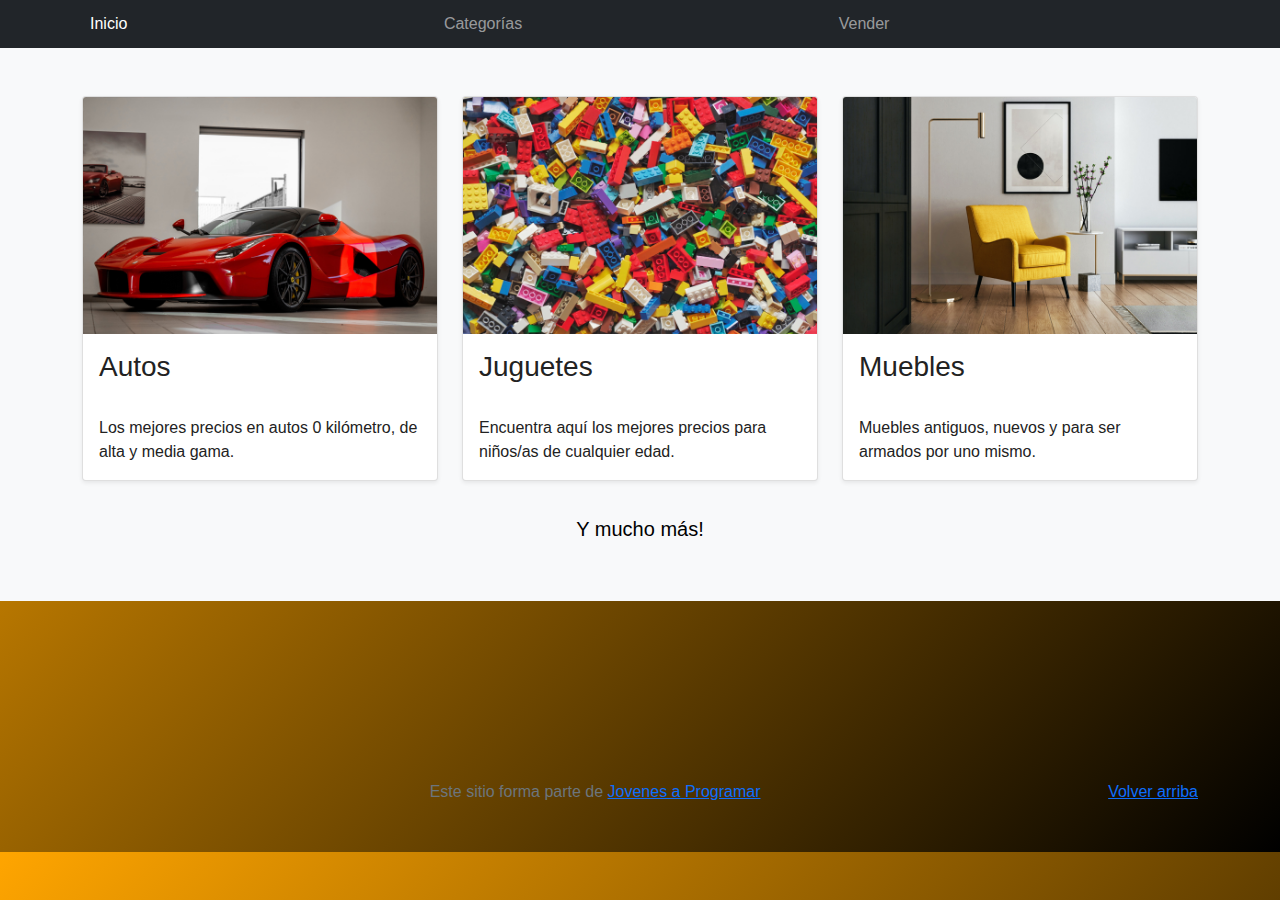
<file: index.html>
<!DOCTYPE html>
<html lang="es">

<head>
  <meta http-equiv="Content-Type" content="text/html; charset=UTF-8">
  <meta name="viewport" content="width=device-width, initial-scale=1, shrink-to-fit=no">
  <title>eMercado - Todo lo que busques está aquí</title>

  <link href="https://fonts.googleapis.com/css?family=Raleway:300,300i,400,400i,700,700i,900,900i" rel="stylesheet">
  <link href="css/bootstrap.min.css" rel="stylesheet">
  <link href="css/styles.css" rel="stylesheet">
</head>

<body>
  <nav class="navbar navbar-expand-lg navbar-dark bg-dark p-1">
    <div class="container">
      <button class="navbar-toggler" type="button" data-bs-toggle="collapse" data-bs-target="#navbarNav"
        aria-controls="navbarNav" aria-expanded="false" aria-label="Toggle navigation">
        <span class="navbar-toggler-icon"></span>
      </button>
      <div class="collapse navbar-collapse" id="navbarNav">
        <ul class="navbar-nav w-100 justify-content-between">
          <li class="nav-item">
            <a class="nav-link active" href="index.html">Inicio</a>
          </li>
          <li class="nav-item">
            <a class="nav-link" href="categories.html">Categorías</a>
          </li>
          <li class="nav-item">
            <a class="nav-link" href="sell.html">Vender</a>
          </li>
          <li class="nav-item">
          </li>
        </ul>
      </div>
    </div>
  </nav>
  <main>
    <div class="jumbotron text-center"></div>
    <div class="album py-5 bg-light">
      <div class="container">
        <div class="row">
          <div class="col-md-4">
            <div class="card mb-4 shadow-sm custom-card cursor-active" id="autos">
              <img class="bd-placeholder-img card-img-top" src="img/cars_index.jpg"
                alt="Imgagen representativa de la categoría 'Autos'">
              <h3 class="m-3">Autos</h3>
              <div class="card-body">
                <p class="card-text">Los mejores precios en autos 0 kilómetro, de alta y media gama.</p>
              </div>
            </div>
          </div>
          <div class="col-md-4">
            <div class="card mb-4 shadow-sm custom-card cursor-active" id="juguetes">
              <img class="bd-placeholder-img card-img-top" src="img/toys_index.jpg"
                alt="Imgagen representativa de la categoría 'Juguetes'">
              <h3 class="m-3">Juguetes</h3>
              <div class="card-body">
                <p class="card-text">Encuentra aquí los mejores precios para niños/as de cualquier edad.</p>
              </div>
            </div>
          </div>
          <div class="col-md-4">
            <div class="card mb-4 shadow-sm custom-card cursor-active" id="muebles">
              <img class="bd-placeholder-img card-img-top" src="img/furniture_index.jpg"
                alt="Imgagen representativa de la categoría 'Muebles'">
              <h3 class="m-3">Muebles</h3>
              <div class="card-body">
                <p class="card-text">Muebles antiguos, nuevos y para ser armados por uno mismo.</p>
              </div>
            </div>
          </div>
        </div>
        <div class="row">
          <a class="btn btn-light btn-lg btn-block" href="categories.html">Y mucho más!</a>
        </div>
      </div>
    </div>
  </main>
  <footer class="text-muted">
    <div class="container">
      <p class="float-end">
        <a href="#">Volver arriba</a>
      </p>
      <p>Este sitio forma parte de <a href="https://jovenesaprogramar.edu.uy/" target="_blank">Jovenes a Programar</a></p>
    </div>
  </footer>
  <script src="js/bootstrap.bundle.min.js"></script>
  <script src="js/index.js"></script>
  <script src="js/init.js"></script>
</body>

</html>
</file>
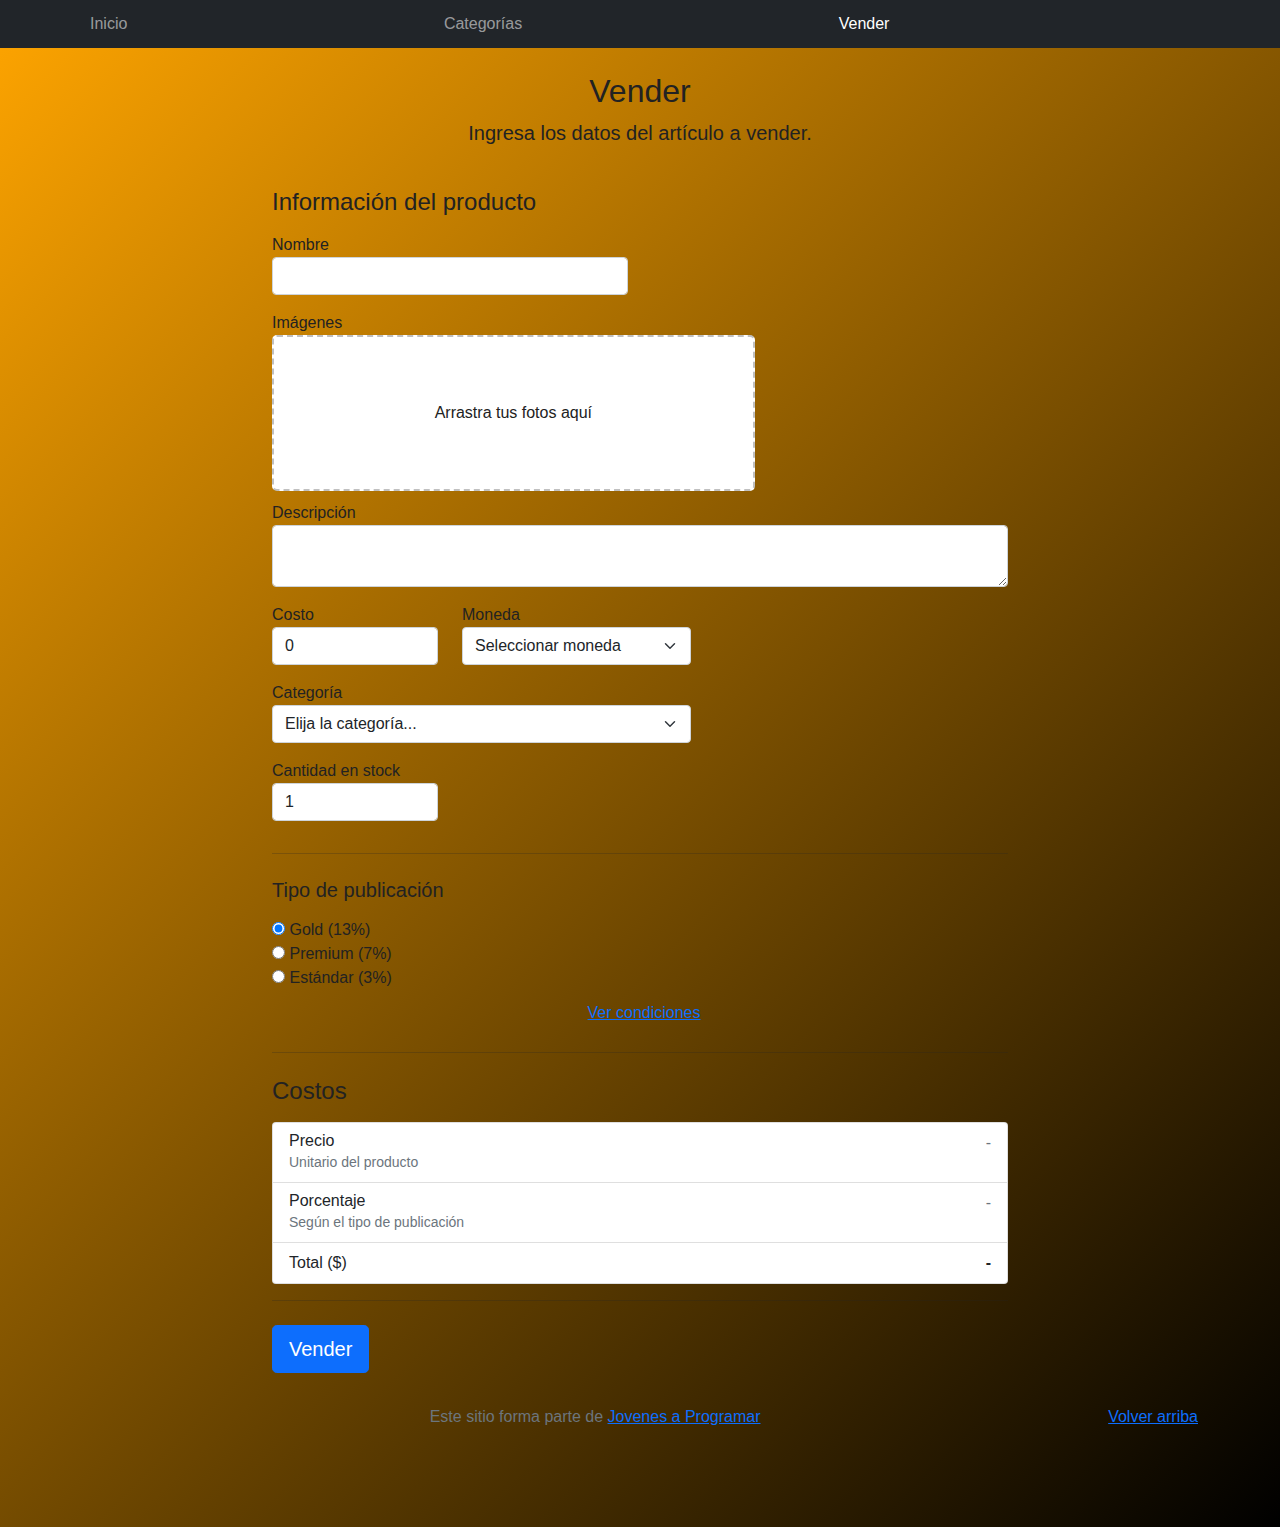
<file: sell.html>
<!DOCTYPE html>
<html lang="es">

<head>
  <meta http-equiv="Content-Type" content="text/html; charset=UTF-8">
  <meta name="viewport" content="width=device-width, initial-scale=1, shrink-to-fit=no">
  <title>eMercado - Todo lo que busques está aquí</title>
  <link href="https://fonts.googleapis.com/css?family=Raleway:300,300i,400,400i,700,700i,900,900i" rel="stylesheet">
  <link href="css/bootstrap.min.css" rel="stylesheet">
  <link href="css/dropzone.css" rel="stylesheet">
  <link href="css/styles.css" rel="stylesheet">
</head>

<body>
  <nav class="navbar navbar-expand-lg navbar-dark bg-dark p-1">
    <div class="container">
      <button class="navbar-toggler" type="button" data-bs-toggle="collapse" data-bs-target="#navbarNav"
        aria-controls="navbarNav" aria-expanded="false" aria-label="Toggle navigation">
        <span class="navbar-toggler-icon"></span>
      </button>
      <div class="collapse navbar-collapse" id="navbarNav">
        <ul class="navbar-nav w-100 justify-content-between">
          <li class="nav-item">
            <a class="nav-link" href="index.html">Inicio</a>
          </li>
          <li class="nav-item">
            <a class="nav-link" href="categories.html">Categorías</a>
          </li>
          <li class="nav-item">
            <a class="nav-link active" href="sell.html">Vender</a>
          </li>
          <li class="nav-item">
          </li>
        </ul>
      </div>
    </div>
  </nav>
  <div class="container">
    <div class="text-center p-4">
      <h2>Vender</h2>
      <p class="lead">Ingresa los datos del artículo a vender.</p>
    </div>
    <div class="row justify-content-md-center">
      <div class="col-md-8 order-md-1">
        <h4 class="mb-3">Información del producto</h4>
        <form class="needs-validation" id="sell-info">
          <div class="row">
            <div class="col-md-6 mb-3">
              <label for="productName">Nombre</label>
              <input type="text" class="form-control" id="productName" value="" name="productName">
              <div class="invalid-feedback">
                Ingresa un nombre
              </div>
            </div>
          </div>
          <div class="row">
            <div class="col-md-8 order-md-1">
              <label>Imágenes</label>
              <div class="needsclick dz-clickable" id="file-upload">
                <div class="dz-message needsclick">
                  Arrastra tus fotos aquí<br>
                </div>
              </div>
            </div>
          </div>
          <div class="row">
            <div class="col-md-12 mb-3">
              <label for="productDescription">Descripción</label>
              <textarea name="productDescription" class="form-control" id="productDescription"></textarea>
            </div>
          </div>
          <div class="row">
            <div class="col-md-3 mb-3">
              <label for="productCostInput">Costo</label>
              <input type="number" name="productCostInput" class="form-control" id="productCostInput" placeholder="" required="" value="0"
                min="0">
              <div class="invalid-feedback">
                El costo debe ser mayor que 0.
              </div>
            </div>
            <div class="col-md-4 mb-3">
              <label for="productCurrency">Moneda</label>
              <select name="productCurrency" class="form-select custom-select d-block w-100" id="productCurrency" required>
                <option value="" hidden selected>Seleccionar moneda</option>
                <option>Pesos Uruguayos (UYU)</option>
                <option>Dólares (USD)</option>
              </select>
              <div class="invalid-feedback">
                Ingresa una categoría válida.
              </div>
            </div>
          </div>
          <div class="row">
            <div class="col-md-7 mb-3">
              <label for="productCategory">Categoría</label>
              <select name="productCategory" class="custom-select form-select d-block w-100" id="productCategory">
                <option value="">Elija la categoría...</option>
                <option>Autos</option>
                <option>Juguetes</option>
                <option>Muebles</option>
                <option>Herramientas</option>
                <option>Computadoras</option>
                <option>Vestimenta</option>
              </select>
              <div class="invalid-feedback">
                Por favor ingresa una categoría válida.
              </div>
            </div>
          </div>
          <div class="row">
            <div class="col-md-3 mb-3">
              <label for="productCountInput">Cantidad en stock</label>
              <input type="number" name="productCountInput" class="form-control" id="productCountInput"  required value="1"
                min="0">
              <div class="invalid-feedback">
                La cantidad es requerida.
              </div>
            </div>
          </div>
          <hr class="mb-4">
          <h5 class="mb-3">Tipo de publicación</h5>
          <div class="d-block my-3">
            <div class="custom-control custom-radio">
              <input id="goldradio" name="publicationType" type="radio" class="custom-control-input" checked=""
                required="">
              <label class="custom-control-label" for="goldradio">Gold (13%)</label>
            </div>
            <div class="custom-control custom-radio">
              <input id="premiumradio" name="publicationType" type="radio" class="custom-control-input" required="">
              <label class="custom-control-label" for="premiumradio">Premium (7%)</label>
            </div>
            <div class="custom-control custom-radio">
              <input id="standardradio" name="publicationType" type="radio" class="custom-control-input" required="">
              <label class="custom-control-label" for="standardradio">Estándar (3%)</label>
            </div>
            <div class="row">
              <button type="button" class="m-1 btn btn-link" data-bs-toggle="modal"
                data-bs-target="#contidionsModal">Ver
                condiciones</button>
            </div>
          </div>
          <hr class="mb-4">
          <h4 class="mb-3">Costos</h4>
          <ul class="list-group mb-3">
            <li class="list-group-item d-flex justify-content-between lh-condensed">
              <div>
                <h6 class="my-0">Precio</h6>
                <small class="text-muted">Unitario del producto</small>
              </div>
              <span class="text-muted" id="productCostText">-</span>
            </li>
            <li class="list-group-item d-flex justify-content-between lh-condensed">
              <div>
                <h6 class="my-0">Porcentaje</h6>
                <small class="text-muted">Según el tipo de publicación</small>
              </div>
              <span class="text-muted" id="comissionText">-</span>
            </li>
            <li class="list-group-item d-flex justify-content-between">
              <span>Total ($)</span>
              <strong id="totalCostText">-</strong>
            </li>
          </ul>
          <hr class="mb-4">
          <button class="btn btn-primary btn-lg" type="submit">Vender</button>
        </form>
      </div>
    </div>
  </div>
  <footer class="text-muted">
    <div class="container">
      <p class="float-end">
        <a href="#">Volver arriba</a>
      </p>
      <p>Este sitio forma parte de <a href="https://jovenesaprogramar.edu.uy/" target="_blank">Jovenes a Programar</a></p>
    </div>
  </footer>

  <div class="alert alert-primary-dismissible fade" id="alertResult" role="alert">
    <span id="resultSpan"></span>
  </div>

  <div class="modal fade" tabindex="-1" role="dialog" id="contidionsModal">
    <div class="modal-dialog" role="document">
      <div class="modal-content">
        <div class="modal-header">
          <h5 class="modal-title">Condiciones de publicación</h5>
        </div>
        <div class="modal-body">
          <div class="container">
            <div class="row">
              <h5 class="text-warning">Gold (13%)</h5>
              <p class="muted text-justify">Tu producto se verá de forma promocionada en portada, además de las
                condiciones de Premium y Estándar.</p>
            </div>
            <hr>
            <div class="row">
              <h5 class="text-primary">Premium (7%)</h5>
              <p class="muted text-justify">Se mostrará el producto en los primeros lugares de resultados de búsqueda,
                así cómo cuando se ingrese a la categoría que pertenezca.</p>
            </div>
            <hr>
            <div class="row">
              <h5 class="text-secondary">Estándar (3%)</h5>
              <p class="muted text-justify">El producto se listará en la categoría correspondiente, así como en los
                resultados de búsquedas que coincidan con las palabras claves en el nombre.</p>
            </div>
          </div>
        </div>
        <div class="modal-footer">
          <button type="button" class="btn btn-primary" data-bs-dismiss="modal">Cerrar</button>
        </div>
      </div>
    </div>
  </div>
  <div id="spinner-wrapper">
    <div class="lds-ring">
      <div></div>
      <div></div>
      <div></div>
      <div></div>
    </div>
  </div>
  <script src="js/bootstrap.bundle.min.js"></script>
  <script src="js/dropzone.js"></script>
  <script src="js/init.js"></script>
  <script src="js/sell.js"></script>
</body>

</html>
</file>
<file: css/styles.css>
/* Base */
body{ margin:0; font-family:Arial, sans-serif; background:#f8f9fa; color:#222; }
main{ min-height:calc(100vh - 200px); }
footer{ padding:2rem 0; text-align:center; }

/* Spinner global */
#spinner-wrapper{ position:fixed; inset:0; background:rgba(0,0,0,.3); display:none; z-index:2000; }
.lds-ring{ display:inline-block; position:absolute; top:50%; left:50%; transform:translate(-50%,-50%); width:64px; height:64px; }
.lds-ring div{ box-sizing:border-box; display:block; position:absolute; width:51px; height:51px; margin:6px; border:6px solid #fff; border-radius:50%; animation:lds-ring 1.2s linear infinite; border-color:#fff transparent transparent transparent; }
.lds-ring div:nth-child(1){ animation-delay:-.45s } .lds-ring div:nth-child(2){ animation-delay:-.3s } .lds-ring div:nth-child(3){ animation-delay:-.15s }
@keyframes lds-ring{ 0%{transform:rotate(0)} 100%{transform:rotate(360deg)} }

/* === Cards de productos (compactas) === */
.grid-products{
  display:grid;
  grid-template-columns:repeat(auto-fit, minmax(220px,1fr));
  gap:18px;
}
.card-product{
  background:#fff; border-radius:12px; overflow:hidden;
  box-shadow:0 6px 18px rgba(0,0,0,.12);
  transition:transform .2s ease, box-shadow .2s ease;
  display:flex; flex-direction:column;
}
.card-product:hover{ transform:translateY(-4px); box-shadow:0 10px 24px rgba(0,0,0,.18); }
.card-product .media{
  width:100%; height:160px; background:#e9ecef;
  display:flex; align-items:center; justify-content:center; overflow:hidden;
}
.card-product img{
  max-width:100%; max-height:100%; width:auto; height:auto; object-fit:contain; display:block;
}
.card-product .body{ padding:12px 14px; display:flex; flex-direction:column; gap:8px; }
.card-product .title{ font-size:1rem; font-weight:700; margin:0; }
.card-product .desc{
  color:#555; margin:0; min-height:40px;
  display:-webkit-box; -webkit-line-clamp:2; -webkit-box-orient:vertical; overflow:hidden;
}
.card-product .meta{ display:flex; justify-content:space-between; align-items:center; }
.price{ font-weight:800; color:#0a7f4f; }
.badge-sold{ font-size:.85rem; background:#f1f3f5; color:#495057; padding:.25rem .5rem; border-radius:999px; }

@media (max-width:420px){
  .card-product .media{ height:140px; }
  .card-product .title{ font-size:.95rem; }
}

/* ====== (estilos agregados para el LOGIN tipo maqueta) ====== */

/* Fondo con degradado (opcional: cámbialo por .login-page para scope local) */
body {
  background: linear-gradient(135deg, orange, black);
}

/* Caja del login (100% Bootstrap: solo refinamos visual) */
.login-box {
  max-width: 400px;
  border-radius: 1rem;
  background: rgba(255, 255, 255, 0.95);
  backdrop-filter: blur(6px);
  text-align: center;
  box-shadow: 0 8px 24px rgba(0, 0, 0, 0.15);
}

/* Inputs */
.login-box .form-control {
  border-radius: 8px;
  padding: 12px;
}

/* Botón (usa .btn.btn-warning) */
.login-box .btn-warning {
  font-weight: bold;
  border-radius: 8px;
  transition: background-color 0.3s ease, box-shadow 0.2s ease;
}
.login-box .btn-warning:hover {
  background-color: #ff9800;
  box-shadow: 0 8px 18px rgba(255,152,0,0.35);
}

/* Responsivo suave */
@media (max-width: 576px) {
  .login-box { padding: 1.25rem !important; }
}
</file>
<file: css/dropzone.css>
/*
 * The MIT License
 * Copyright (c) 2012 Matias Meno <m@tias.me>
 */
.dropzone, .dropzone * {
  box-sizing: border-box; }

.dropzone {
  position: relative; }
  .dropzone .dz-preview {
    position: relative;
    display: inline-block;
    width: 120px;
    margin: 0.5em; }
    .dropzone .dz-preview .dz-progress {
      display: block;
      height: 15px;
      border: 1px solid #aaa; }
      .dropzone .dz-preview .dz-progress .dz-upload {
        display: block;
        height: 100%;
        width: 0;
        background: green; }
    .dropzone .dz-preview .dz-error-message {
      color: red;
      display: none; }
    .dropzone .dz-preview.dz-error .dz-error-message, .dropzone .dz-preview.dz-error .dz-error-mark {
      display: block; }
    .dropzone .dz-preview.dz-success .dz-success-mark {
      display: block; }
    .dropzone .dz-preview .dz-error-mark, .dropzone .dz-preview .dz-success-mark {
      position: absolute;
      display: none;
      left: 30px;
      top: 30px;
      width: 54px;
      height: 58px;
      left: 50%;
      margin-left: -27px; }

@-webkit-keyframes passing-through {
  0% {
    opacity: 0;
    -webkit-transform: translateY(40px);
    -moz-transform: translateY(40px);
    -ms-transform: translateY(40px);
    -o-transform: translateY(40px);
    transform: translateY(40px); }
  30%, 70% {
    opacity: 1;
    -webkit-transform: translateY(0px);
    -moz-transform: translateY(0px);
    -ms-transform: translateY(0px);
    -o-transform: translateY(0px);
    transform: translateY(0px); }
  100% {
    opacity: 0;
    -webkit-transform: translateY(-40px);
    -moz-transform: translateY(-40px);
    -ms-transform: translateY(-40px);
    -o-transform: translateY(-40px);
    transform: translateY(-40px); } }
@-moz-keyframes passing-through {
  0% {
    opacity: 0;
    -webkit-transform: translateY(40px);
    -moz-transform: translateY(40px);
    -ms-transform: translateY(40px);
    -o-transform: translateY(40px);
    transform: translateY(40px); }
  30%, 70% {
    opacity: 1;
    -webkit-transform: translateY(0px);
    -moz-transform: translateY(0px);
    -ms-transform: translateY(0px);
    -o-transform: translateY(0px);
    transform: translateY(0px); }
  100% {
    opacity: 0;
    -webkit-transform: translateY(-40px);
    -moz-transform: translateY(-40px);
    -ms-transform: translateY(-40px);
    -o-transform: translateY(-40px);
    transform: translateY(-40px); } }
@keyframes passing-through {
  0% {
    opacity: 0;
    -webkit-transform: translateY(40px);
    -moz-transform: translateY(40px);
    -ms-transform: translateY(40px);
    -o-transform: translateY(40px);
    transform: translateY(40px); }
  30%, 70% {
    opacity: 1;
    -webkit-transform: translateY(0px);
    -moz-transform: translateY(0px);
    -ms-transform: translateY(0px);
    -o-transform: translateY(0px);
    transform: translateY(0px); }
  100% {
    opacity: 0;
    -webkit-transform: translateY(-40px);
    -moz-transform: translateY(-40px);
    -ms-transform: translateY(-40px);
    -o-transform: translateY(-40px);
    transform: translateY(-40px); } }
@-webkit-keyframes slide-in {
  0% {
    opacity: 0;
    -webkit-transform: translateY(40px);
    -moz-transform: translateY(40px);
    -ms-transform: translateY(40px);
    -o-transform: translateY(40px);
    transform: translateY(40px); }
  30% {
    opacity: 1;
    -webkit-transform: translateY(0px);
    -moz-transform: translateY(0px);
    -ms-transform: translateY(0px);
    -o-transform: translateY(0px);
    transform: translateY(0px); } }
@-moz-keyframes slide-in {
  0% {
    opacity: 0;
    -webkit-transform: translateY(40px);
    -moz-transform: translateY(40px);
    -ms-transform: translateY(40px);
    -o-transform: translateY(40px);
    transform: translateY(40px); }
  30% {
    opacity: 1;
    -webkit-transform: translateY(0px);
    -moz-transform: translateY(0px);
    -ms-transform: translateY(0px);
    -o-transform: translateY(0px);
    transform: translateY(0px); } }
@keyframes slide-in {
  0% {
    opacity: 0;
    -webkit-transform: translateY(40px);
    -moz-transform: translateY(40px);
    -ms-transform: translateY(40px);
    -o-transform: translateY(40px);
    transform: translateY(40px); }
  30% {
    opacity: 1;
    -webkit-transform: translateY(0px);
    -moz-transform: translateY(0px);
    -ms-transform: translateY(0px);
    -o-transform: translateY(0px);
    transform: translateY(0px); } }
@-webkit-keyframes pulse {
  0% {
    -webkit-transform: scale(1);
    -moz-transform: scale(1);
    -ms-transform: scale(1);
    -o-transform: scale(1);
    transform: scale(1); }
  10% {
    -webkit-transform: scale(1.1);
    -moz-transform: scale(1.1);
    -ms-transform: scale(1.1);
    -o-transform: scale(1.1);
    transform: scale(1.1); }
  20% {
    -webkit-transform: scale(1);
    -moz-transform: scale(1);
    -ms-transform: scale(1);
    -o-transform: scale(1);
    transform: scale(1); } }
@-moz-keyframes pulse {
  0% {
    -webkit-transform: scale(1);
    -moz-transform: scale(1);
    -ms-transform: scale(1);
    -o-transform: scale(1);
    transform: scale(1); }
  10% {
    -webkit-transform: scale(1.1);
    -moz-transform: scale(1.1);
    -ms-transform: scale(1.1);
    -o-transform: scale(1.1);
    transform: scale(1.1); }
  20% {
    -webkit-transform: scale(1);
    -moz-transform: scale(1);
    -ms-transform: scale(1);
    -o-transform: scale(1);
    transform: scale(1); } }
@keyframes pulse {
  0% {
    -webkit-transform: scale(1);
    -moz-transform: scale(1);
    -ms-transform: scale(1);
    -o-transform: scale(1);
    transform: scale(1); }
  10% {
    -webkit-transform: scale(1.1);
    -moz-transform: scale(1.1);
    -ms-transform: scale(1.1);
    -o-transform: scale(1.1);
    transform: scale(1.1); }
  20% {
    -webkit-transform: scale(1);
    -moz-transform: scale(1);
    -ms-transform: scale(1);
    -o-transform: scale(1);
    transform: scale(1); } }
#file-upload, #file-upload * {
  box-sizing: border-box; }

#file-upload {
  min-height: 150px;
  border: 2px dashed silver;
  border-radius: 5px;
  background: white;
margin-bottom: 10px;}
  #file-upload.dz-clickable {
    cursor: pointer; }
    #file-upload.dz-clickable * {
      cursor: default; }
    #file-upload.dz-clickable .dz-message, #file-upload.dz-clickable .dz-message * {
      cursor: pointer; }
  #file-upload.dz-started .dz-message {
    display: none; }
  #file-upload.dz-drag-hover {
    border-style: solid; }
    #file-upload.dz-drag-hover .dz-message {
      opacity: 0.5; }
  #file-upload .dz-message {
    text-align: center;
    margin: 4em 0; }
  #file-upload .dz-preview {
    position: relative;
    display: inline-block;
    vertical-align: top;
    margin: 16px;
    min-height: 100px; }
    #file-upload .dz-preview:hover {
      z-index: 1000; }
      #file-upload .dz-preview:hover .dz-details {
        opacity: 1; }
    #file-upload .dz-preview.dz-file-preview .dz-image {
      border-radius: 20px;
      background: #999;
      background: linear-gradient(to bottom, #eee, #ddd); }
    #file-upload .dz-preview.dz-file-preview .dz-details {
      opacity: 1; }
    #file-upload .dz-preview.dz-image-preview {
      background: white; }
      #file-upload .dz-preview.dz-image-preview .dz-details {
        -webkit-transition: opacity 0.2s linear;
        -moz-transition: opacity 0.2s linear;
        -ms-transition: opacity 0.2s linear;
        -o-transition: opacity 0.2s linear;
        transition: opacity 0.2s linear; }
    #file-upload .dz-preview .dz-remove {
      font-size: 14px;
      text-align: center;
      display: block;
      cursor: pointer;
      border: none; }
      #file-upload .dz-preview .dz-remove:hover {
        text-decoration: underline; }
    #file-upload .dz-preview:hover .dz-details {
      opacity: 1; }
    #file-upload .dz-preview .dz-details {
      z-index: 20;
      position: absolute;
      top: 0;
      left: 0;
      opacity: 0;
      font-size: 13px;
      min-width: 100%;
      max-width: 100%;
      padding: 2em 1em;
      text-align: center;
      color: rgba(0, 0, 0, 0.9);
      line-height: 150%; }
      #file-upload .dz-preview .dz-details .dz-size {
        margin-bottom: 1em;
        font-size: 16px; }
      #file-upload .dz-preview .dz-details .dz-filename {
        white-space: nowrap; }
        #file-upload .dz-preview .dz-details .dz-filename:hover span {
          border: 1px solid rgba(200, 200, 200, 0.8);
          background-color: rgba(255, 255, 255, 0.8); }
        #file-upload .dz-preview .dz-details .dz-filename:not(:hover) {
          overflow: hidden;
          text-overflow: ellipsis; }
          #file-upload .dz-preview .dz-details .dz-filename:not(:hover) span {
            border: 1px solid transparent; }
      #file-upload .dz-preview .dz-details .dz-filename span, #file-upload .dz-preview .dz-details .dz-size span {
        background-color: rgba(255, 255, 255, 0.4);
        padding: 0 0.4em;
        border-radius: 3px; }
    #file-upload .dz-preview:hover .dz-image img {
      -webkit-transform: scale(1.05, 1.05);
      -moz-transform: scale(1.05, 1.05);
      -ms-transform: scale(1.05, 1.05);
      -o-transform: scale(1.05, 1.05);
      transform: scale(1.05, 1.05);
      -webkit-filter: blur(8px);
      filter: blur(8px); }
    #file-upload .dz-preview .dz-image {
      border-radius: 20px;
      overflow: hidden;
      width: 120px;
      height: 120px;
      position: relative;
      display: block;
      z-index: 10; }
      #file-upload .dz-preview .dz-image img {
        display: block; }
    #file-upload .dz-preview.dz-success .dz-success-mark {
      -webkit-animation: passing-through 3s cubic-bezier(0.77, 0, 0.175, 1);
      -moz-animation: passing-through 3s cubic-bezier(0.77, 0, 0.175, 1);
      -ms-animation: passing-through 3s cubic-bezier(0.77, 0, 0.175, 1);
      -o-animation: passing-through 3s cubic-bezier(0.77, 0, 0.175, 1);
      animation: passing-through 3s cubic-bezier(0.77, 0, 0.175, 1); }
    #file-upload .dz-preview.dz-error .dz-error-mark {
      opacity: 1;
      -webkit-animation: slide-in 3s cubic-bezier(0.77, 0, 0.175, 1);
      -moz-animation: slide-in 3s cubic-bezier(0.77, 0, 0.175, 1);
      -ms-animation: slide-in 3s cubic-bezier(0.77, 0, 0.175, 1);
      -o-animation: slide-in 3s cubic-bezier(0.77, 0, 0.175, 1);
      animation: slide-in 3s cubic-bezier(0.77, 0, 0.175, 1); }
    #file-upload .dz-preview .dz-success-mark, #file-upload .dz-preview .dz-error-mark {
      pointer-events: none;
      opacity: 0;
      z-index: 500;
      position: absolute;
      display: block;
      top: 50%;
      left: 50%;
      margin-left: -27px;
      margin-top: -27px; }
      #file-upload .dz-preview .dz-success-mark svg, #file-upload .dz-preview .dz-error-mark svg {
        display: block;
        width: 54px;
        height: 54px; }
    #file-upload .dz-preview.dz-processing .dz-progress {
      opacity: 1;
      -webkit-transition: all 0.2s linear;
      -moz-transition: all 0.2s linear;
      -ms-transition: all 0.2s linear;
      -o-transition: all 0.2s linear;
      transition: all 0.2s linear; }
    #file-upload .dz-preview.dz-complete .dz-progress {
      opacity: 0;
      -webkit-transition: opacity 0.4s ease-in;
      -moz-transition: opacity 0.4s ease-in;
      -ms-transition: opacity 0.4s ease-in;
      -o-transition: opacity 0.4s ease-in;
      transition: opacity 0.4s ease-in; }
    #file-upload .dz-preview:not(.dz-processing) .dz-progress {
      -webkit-animation: pulse 6s ease infinite;
      -moz-animation: pulse 6s ease infinite;
      -ms-animation: pulse 6s ease infinite;
      -o-animation: pulse 6s ease infinite;
      animation: pulse 6s ease infinite; }
    #file-upload .dz-preview .dz-progress {
      opacity: 1;
      z-index: 1000;
      pointer-events: none;
      position: absolute;
      height: 16px;
      left: 50%;
      top: 50%;
      margin-top: -8px;
      width: 80px;
      margin-left: -40px;
      background: rgba(255, 255, 255, 0.9);
      -webkit-transform: scale(1);
      border-radius: 8px;
      overflow: hidden; }
      #file-upload .dz-preview .dz-progress .dz-upload {
        background: #333;
        background: linear-gradient(to bottom, #666, #444);
        position: absolute;
        top: 0;
        left: 0;
        bottom: 0;
        width: 0;
        -webkit-transition: width 300ms ease-in-out;
        -moz-transition: width 300ms ease-in-out;
        -ms-transition: width 300ms ease-in-out;
        -o-transition: width 300ms ease-in-out;
        transition: width 300ms ease-in-out; }
    #file-upload .dz-preview.dz-error .dz-error-message {
      display: block; }
    #file-upload .dz-preview.dz-error:hover .dz-error-message {
      opacity: 1;
      pointer-events: auto; }
    #file-upload .dz-preview .dz-error-message {
      pointer-events: none;
      z-index: 1000;
      position: absolute;
      display: block;
      display: none;
      opacity: 0;
      -webkit-transition: opacity 0.3s ease;
      -moz-transition: opacity 0.3s ease;
      -ms-transition: opacity 0.3s ease;
      -o-transition: opacity 0.3s ease;
      transition: opacity 0.3s ease;
      border-radius: 8px;
      font-size: 13px;
      top: 130px;
      left: -10px;
      width: 140px;
      background: #be2626;
      background: linear-gradient(to bottom, #be2626, #a92222);
      padding: 0.5em 1.2em;
      color: white; }
      #file-upload .dz-preview .dz-error-message:after {
        content: '';
        position: absolute;
        top: -6px;
        left: 64px;
        width: 0;
        height: 0;
        border-left: 6px solid transparent;
        border-right: 6px solid transparent;
        border-bottom: 6px solid #be2626; }

#file-upload .dz-preview.dz-error .dz-error-message, #file-upload .dz-preview.dz-error .dz-error-mark{
  display: none;
}
</file>
